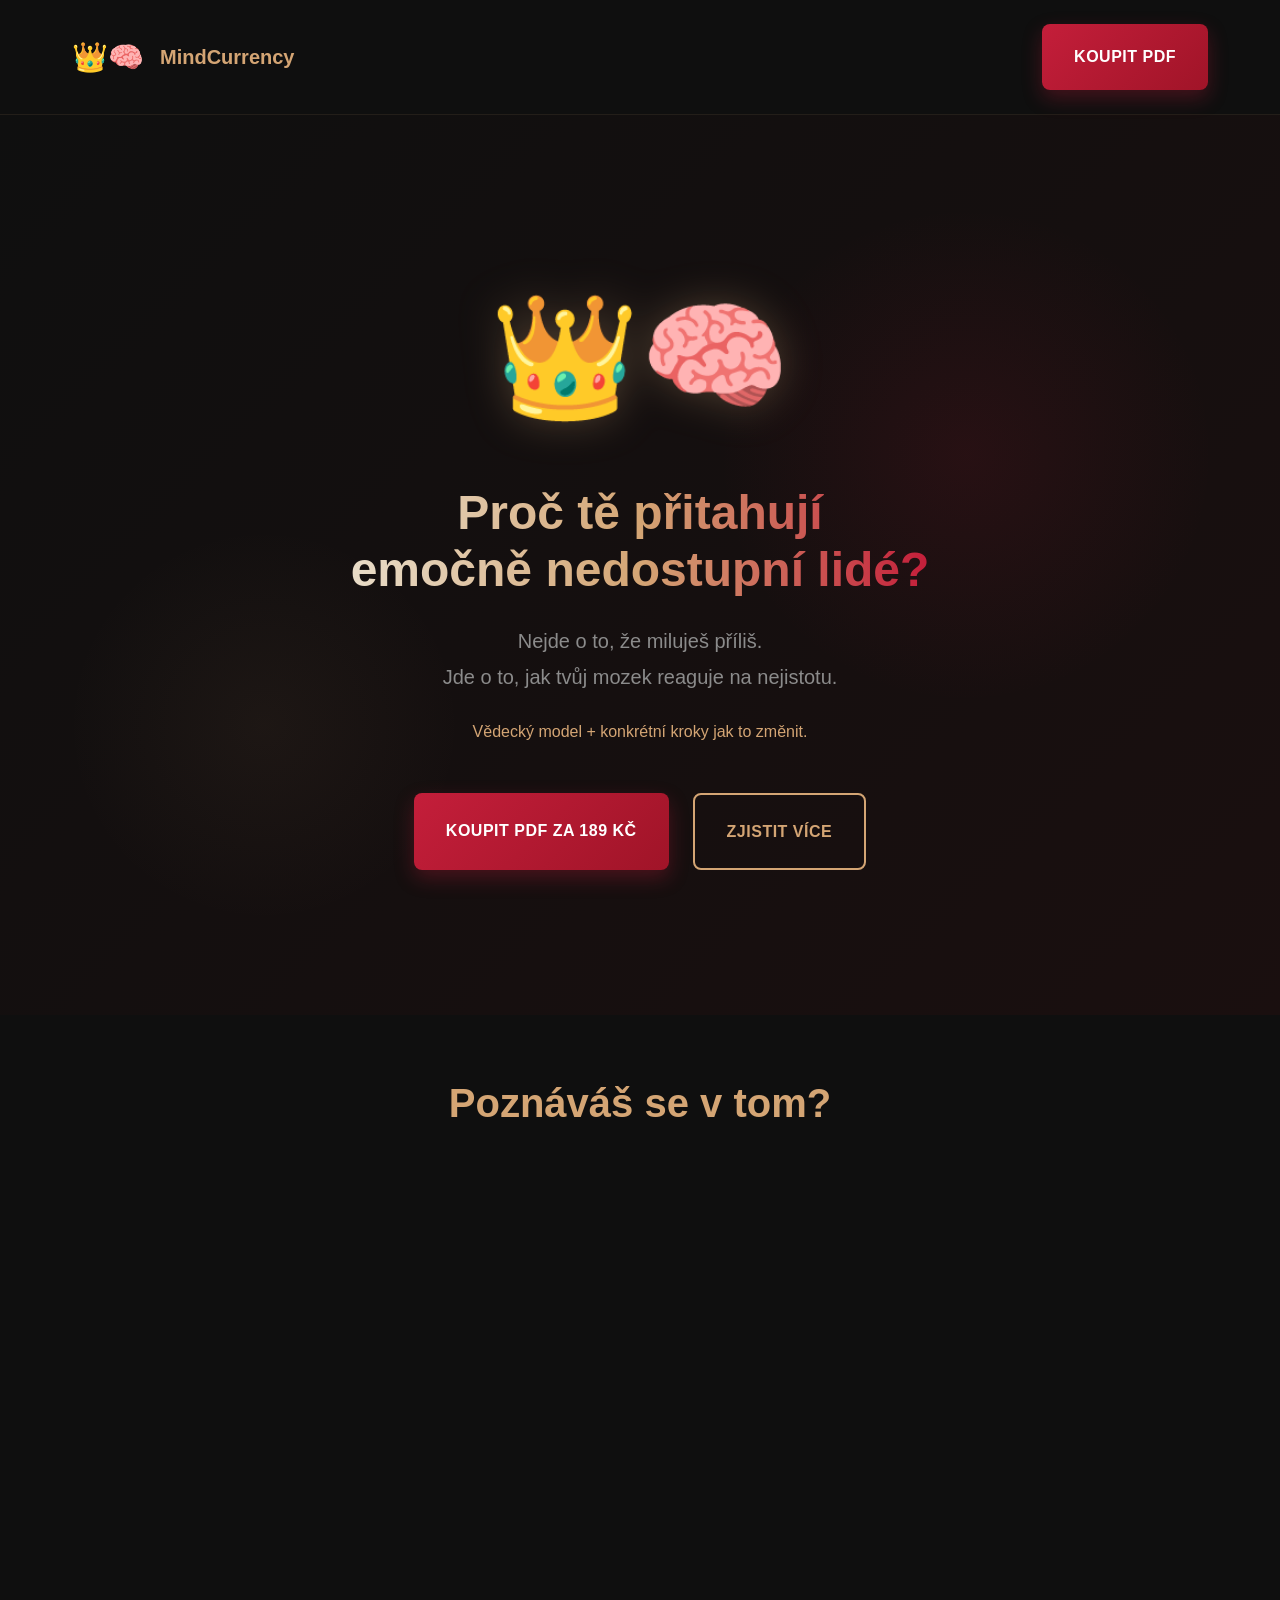
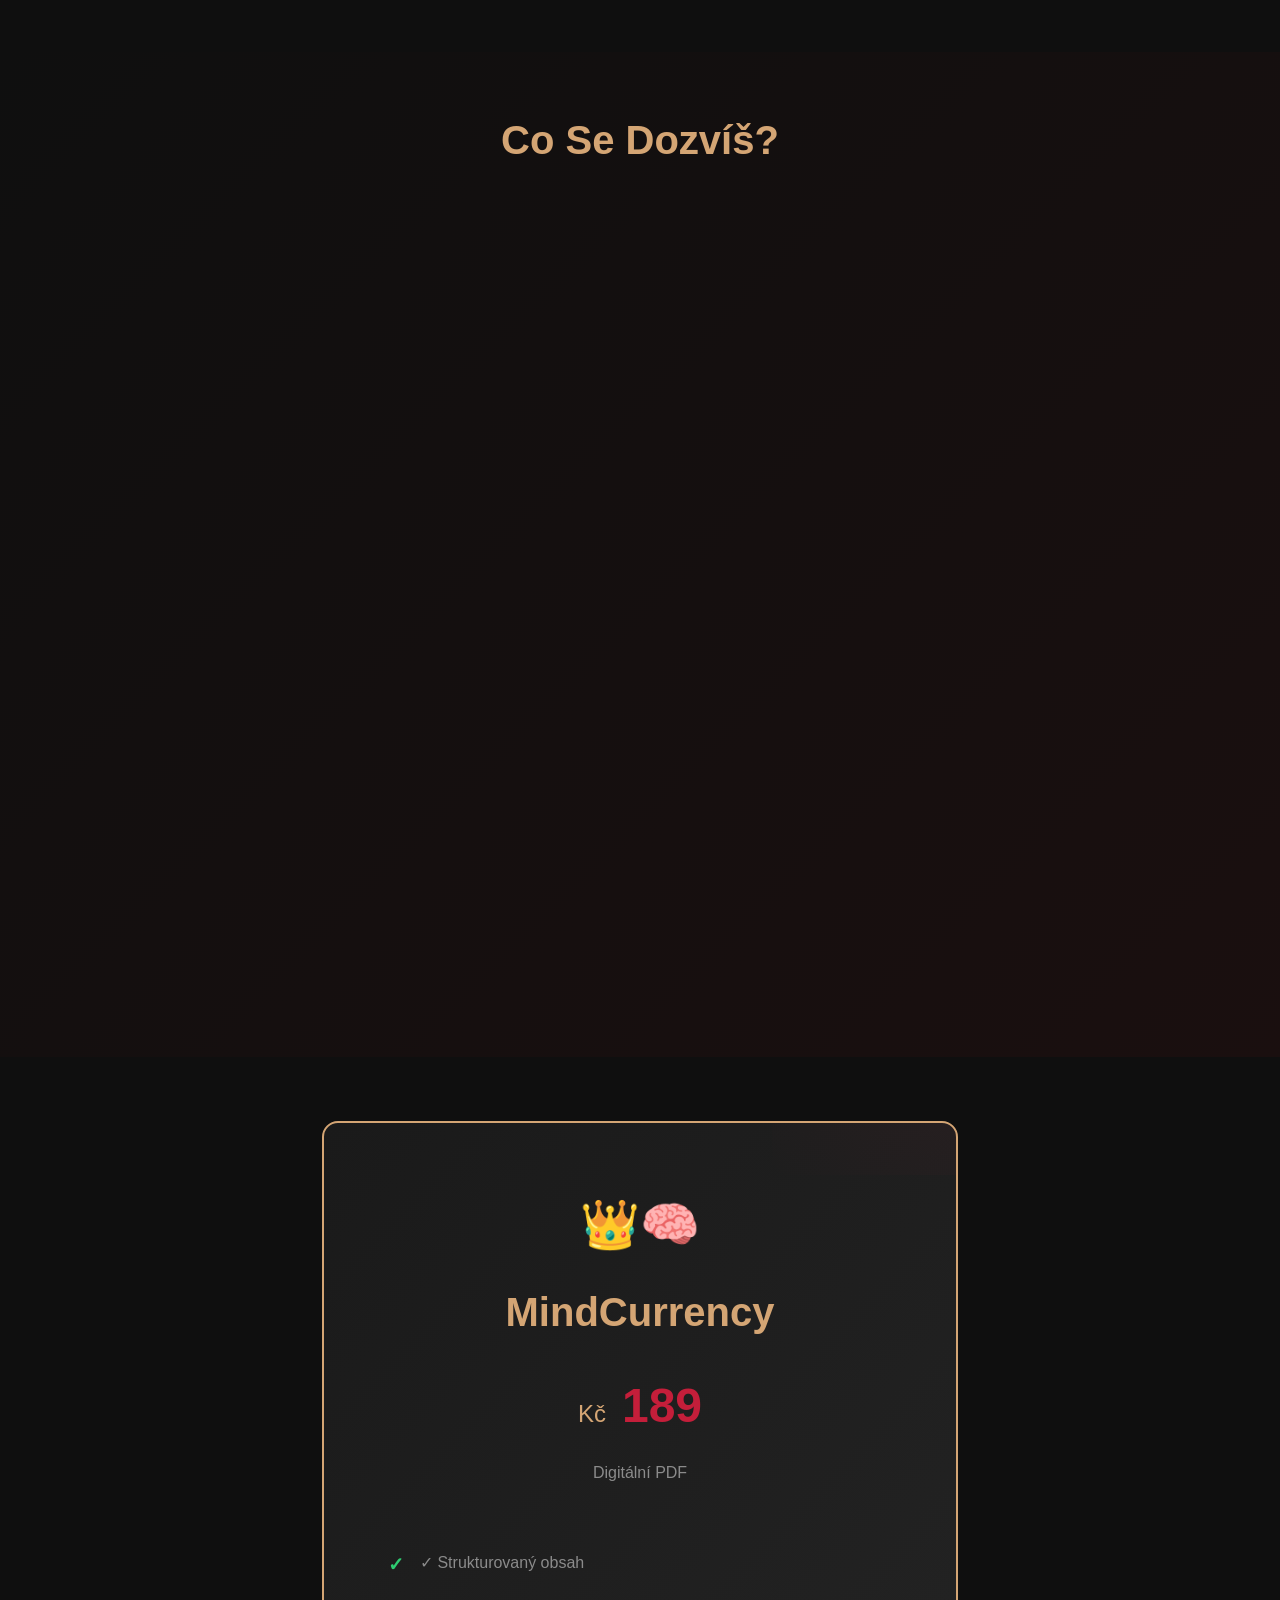
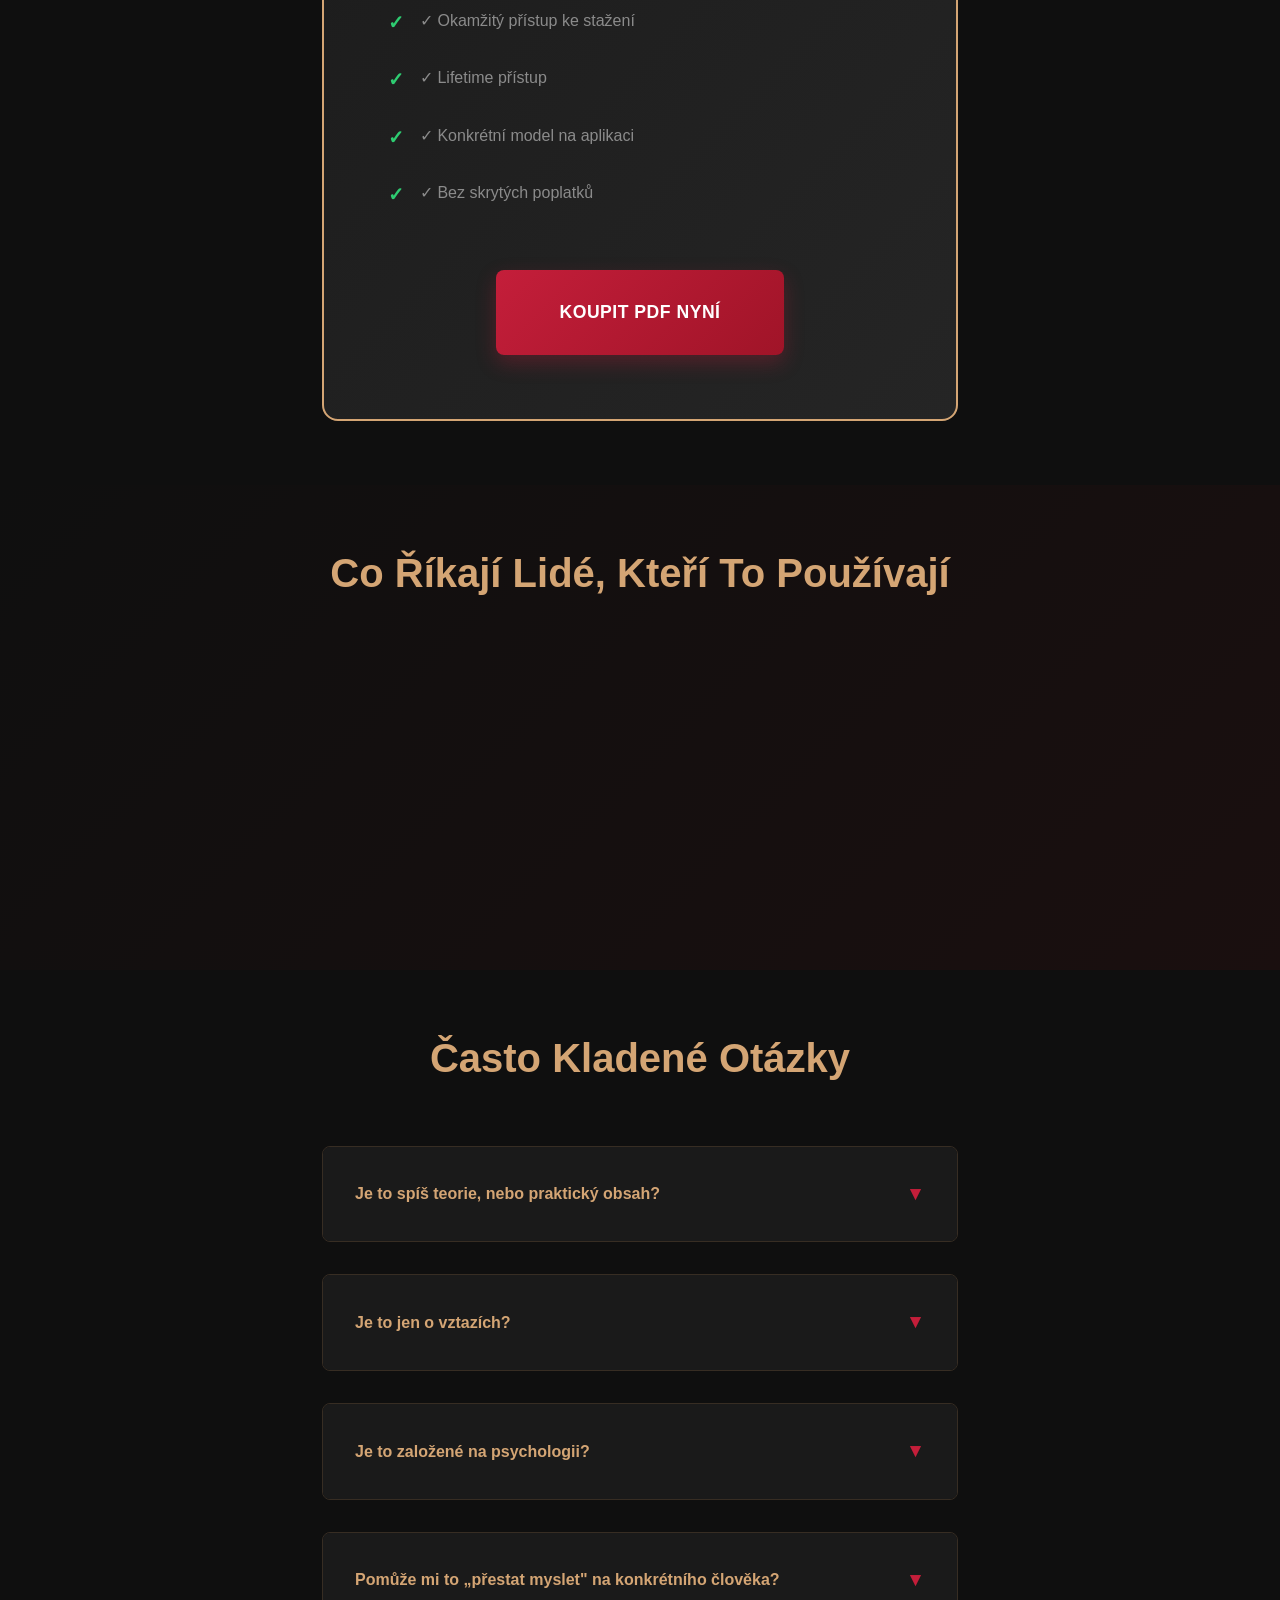
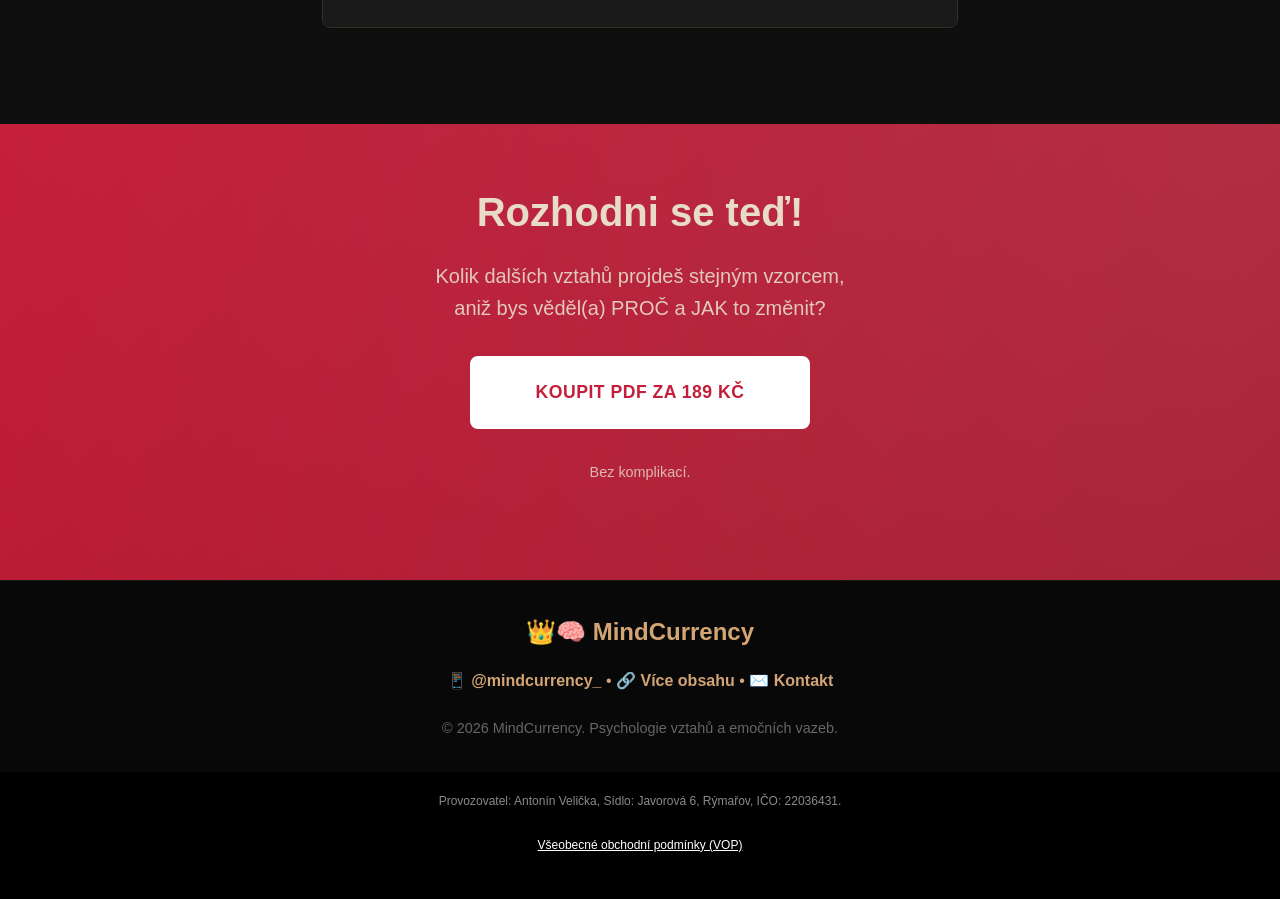
<file: index.html>
<!DOCTYPE html>
<html lang="cs">
<head>
    <meta charset="UTF-8">
    <meta name="viewport" content="width=device-width, initial-scale=1.0">
    <meta name="description" content="MindCurrency - Proč tě přitahují emočně nedostupní lidé. Vědecký model jak přerušit vztahový cyklus.">
    <meta name="keywords" content="psychologie, nejistota, vztahy, attachment, ebook">
    <meta name="author" content="MindCurrency">
    <meta property="og:title" content="MindCurrency - Proč tě přitahují emočně nedostupní lidé">
    <meta property="og:description" content="Vědecký model jak přerušit vztahový cyklus nejistoty.">
    <meta property="og:type" content="website">
    
    <title>MindCurrency - Proč tě přitahují emočně nedostupní lidé</title>
    
    <link rel="stylesheet" href="styles.css">
</head>
<body>

<!-- ========== HEADER ========== -->
<header class="header">
    <div class="header-content">
        <a href="#" class="logo">
            <div class="logo-icon">👑🧠</div>
            <span>MindCurrency</span>
        </a>
        <nav class="nav-cta">
            <button class="btn btn-primary" onclick="handlePurchase()">Koupit PDF</button>
        </nav>
    </div>
</header>

<!-- ========== HERO SECTION ========== -->
<section class="hero" id="home">
    <div class="hero-content">
        <div class="hero-logo">👑🧠</div>
        
        <h1>Proč tě přitahují<br>emočně nedostupní lidé?</h1>
        
        <p class="hero-subtitle">
            Nejde o to, že miluješ příliš.<br>
            Jde o to, jak tvůj mozek reaguje na nejistotu.
        </p>
        
        <p class="hero-subtext">
            Vědecký model + konkrétní kroky jak to změnit.
        </p>
        
        <div class="hero-cta">
            <button class="btn btn-primary" onclick="handlePurchase()">Koupit PDF za 189 Kč</button>
            <a href="#problema" class="btn btn-secondary">Zjistit Více</a>
        </div>
    </div>
</section>

<!-- ========== PROBLEM SECTION ========== -->
<section class="problem-section" id="problema">
    <div class="container-narrow">
        <h2>Poznáváš se v tom?</h2>
        
        <div class="problem-list">
            <div class="problem-item">
                <div class="problem-number">1</div>
                <p><strong>Nejistota je tvůj magnet</strong> – Čím méně pozornosti, tím víc tě zajímá. Stabilní lidi jsou nudní.</p>
            </div>
            
            <div class="problem-item">
                <div class="problem-number">2</div>
                <p><strong>Stejný cyklus pořád znova</strong> – Každý vztah skončí stejně: ty se snažíš víc, druhý se vzdaluje.</p>
            </div>
            
            <div class="problem-item">
                <div class="problem-number">3</div>
                <p><strong>Kontroluješ telefon</strong> – Čekáš na zprávy, analyzuješ každé slovo, máš strach. Je to vyčerpávající.</p>
            </div>
            
            <div class="problem-item">
                <div class="problem-number">4</div>
                <p><strong>Myslíš, že jde o tebe</strong> – Když se druhý vzdálí, cítíš selhání. Ale realita je jiná.</p>
            </div>
            
            <div class="problem-item">
                <div class="problem-number">5</div>
                <p><strong>Potřebuješ řešení, ne motivaci</strong> – Už víš co je špatně. Potřebuješ konkrétní model jak to změnit.</p>
            </div>
        </div>
    </div>
</section>

<!-- ========== WHAT'S INSIDE SECTION ========== -->
<section class="whats-inside" id="obsah">
    <div class="container-narrow">
        <h2>Co Se Dozvíš?</h2>
        
        <div class="inside-list">
            <div class="inside-item">
                <div class="inside-icon">📌</div>
                <p><strong>Proč pochopení nestačí</strong> – Vědomé chápání není stejné jako změna mozku.</p>
            </div>
            
            <div class="inside-item">
                <div class="inside-icon">🔬</div>
                <p><strong>Nejistota jako droga</strong> – Vědecký model. Proč je nejistota návyková.</p>
            </div>
            
            <div class="inside-item">
                <div class="inside-icon">🧭</div>
                <p><strong>Styly citové vazby</strong> – Bezpečná, úzkostná a vyhýbavá. Proč se spojují nejisté páry.</p>
            </div>
            
            <div class="inside-item">
                <div class="inside-icon">🎯</div>
                <p><strong>Konkrétní Kroky</strong> – Od rozpoznání impulzu až po změnu vnitřního nastavení.</p>
            </div>
            
            <div class="inside-item">
                <div class="inside-icon">✅</div>
                <p><strong>Signály Změny</strong> – Jak poznáš, že se vztahový vzorec opravdu mění.</p>
            </div>
            
            <div class="inside-item">
                <div class="inside-icon">⚠️</div>
                <p><strong>Nejčastější Chyby</strong> – Pasti, do kterých padají lidi. Jak se jim vyhnout.</p>
            </div>
        </div>
    </div>
</section>

<!-- ========== PRICING SECTION ========== -->
<section class="pricing" id="pricing">
    <div class="container-narrow">
        <div class="price-box">
            <div class="price-header">
                <div class="price-icon">👑🧠</div>
                <h2>MindCurrency</h2>
            </div>
            
            <div class="price">
                <span class="price-currency">Kč</span>
                <span class="price-amount">189</span>
            </div>
            <span class="price-period">Digitální PDF</span>
            
            <ul class="pricing-features">
                <li>✓ Strukturovaný obsah</li>
                <li>✓ Okamžitý přístup ke stažení</li>
                <li>✓ Lifetime přístup</li>
                <li>✓ Konkrétní model na aplikaci</li>
                <li>✓ Bez skrytých poplatků</li>
            </ul>
            
            <button class="btn btn-primary btn-large" onclick="handlePurchase()">
                Koupit PDF Nyní
            </button>
        </div>
    </div>
</section>

<!-- ========== TESTIMONIALS ========== -->
<section class="testimonials" id="testimonials">
    <div class="container">
        <h2>Co Říkají Lidé, Kteří To Používají</h2>
        
        <div class="testimonials-grid">
            <div class="testimonial">
                <div class="stars">⭐⭐⭐⭐⭐</div>
                <p>„Poznala jsem se v tom. Věděla jsem, že se to opakuje, ale nevěděla jsem proč. Tohle PDF změnilo vše."</p>
                <div class="testimonial-author">– Aneta M.</div>
            </div>
            
            <div class="testimonial">
                <div class="stars">⭐⭐⭐⭐⭐</div>
                <p>„Není to jen teorie. Konkrétní kroky můžu začít používat hned. Už vím, jak reagovat jinak."</p>
                <div class="testimonial-author">– Pavel K.</div>
            </div>
            
            <div class="testimonial">
                <div class="stars">⭐⭐⭐⭐⭐</div>
                <p>„Konečně rozumím svým vlastním vzorcům. Je to jednoduché, ale účinné."</p>
                <div class="testimonial-author">– Barbora S.</div>
            </div>
        </div>
    </div>
</section>

<!-- ========== FAQ SECTION ========== -->
<section class="faq" id="faq">
    <div class="container-narrow">
        <h2>Často Kladené Otázky</h2>
        
        <div class="faq-container">
            <div class="faq-item">
                <div class="faq-question" onclick="toggleFAQ(this)">
                    <h3>Je to spíš teorie, nebo praktický obsah?</h3>
                    <span class="faq-toggle">▼</span>
                </div>
                <div class="faq-answer">
                    <p>Obojí.<br>Nejprve pochopíš mechanismus, který tenhle vzorec vytváří.<br>Potom konkrétní principy, jak změnit reakci a dynamiku.</p>
                </div>
            </div>
            
            <div class="faq-item">
                <div class="faq-question" onclick="toggleFAQ(this)">
                    <h3>Je to jen o vztazích?</h3>
                    <span class="faq-toggle">▼</span>
                </div>
                <div class="faq-answer">
                    <p>Ne úplně.<br>Vztahy jsou jen místo, kde se tenhle vzorec nejvíc projeví.<br>Ve skutečnosti jde o způsob, jak reaguješ na nejistotu, validaci a emoční investici.</p>
                </div>
            </div>
            
            <div class="faq-item">
                <div class="faq-question" onclick="toggleFAQ(this)">
                    <h3>Je to založené na psychologii?</h3>
                    <span class="faq-toggle">▼</span>
                </div>
                <div class="faq-answer">
                    <p>Ano.<br>PDF vychází z konceptů jako attachment theory, dopaminový reward systém a behaviorální psychologie.</p>
                </div>
            </div>
            
            <div class="faq-item">
                <div class="faq-question" onclick="toggleFAQ(this)">
                    <h3>Pomůže mi to „přestat myslet" na konkrétního člověka?</h3>
                    <span class="faq-toggle">▼</span>
                </div>
                <div class="faq-answer">
                    <p>Cílem není potlačit emoce.<br>Cílem je pochopit, proč tvůj systém reaguje určitým způsobem a přestat být řízený impulsem.</p>
                </div>
            </div>
        </div>
    </div>
</section>

<!-- ========== FINAL CTA ========== -->
<section class="cta-final">
    <div class="container">
        <h2>Rozhodni se teď!</h2>
        <p>
            Kolik dalších vztahů projdeš stejným vzorcem,<br>
            aniž bys věděl(a) PROČ a JAK to změnit?
        </p>
        <button class="btn btn-secondary" onclick="handlePurchase()" style="font-size: 1.1rem; padding: var(--spacing-md) var(--spacing-xxl);">
            Koupit PDF za 189 Kč
        </button>
        <p style="margin-top: var(--spacing-lg); font-size: 0.9rem; opacity: 0.9;">
            Bez komplikací.
        </p>
    </div>
</section>

<!-- ========== FOOTER ========== -->
<footer class="footer">
    <div class="footer-logo">👑🧠 MindCurrency</div>
    <div class="footer-content">
        <a href="https://instagram.com/mindcurrency_" class="footer-link" target="_blank">📱 @mindcurrency_</a>
        <span style="color: var(--primary-gold);">•</span>
        <a href="https://linktr.ee/MindCurrency" class="footer-link" target="_blank">🔗 Více obsahu</a>
        <span style="color: var(--primary-gold);">•</span>
        <a href="mailto:muj.byznys@email.cz" class="footer-link">✉️ Kontakt</a>
    </div>
    <p class="footer-text">
        © 2026 MindCurrency. Psychologie vztahů a emočních vazeb.
    </p>
</footer>

<script src="script.js"></script>

<footer style="text-align: center; padding: 20px; font-size: 12px; color: #666666; background-color: #000000;">
    <p>Provozovatel: Antonín Velička, Sídlo: Javorová 6, Rýmařov, IČO: 22036431.</p>
    <p><a href="vop.html" style="color: #ffffff; text-decoration: underline;">Všeobecné obchodní podmínky (VOP)</a></p>
</footer>
    
</body>
</html>
</file>
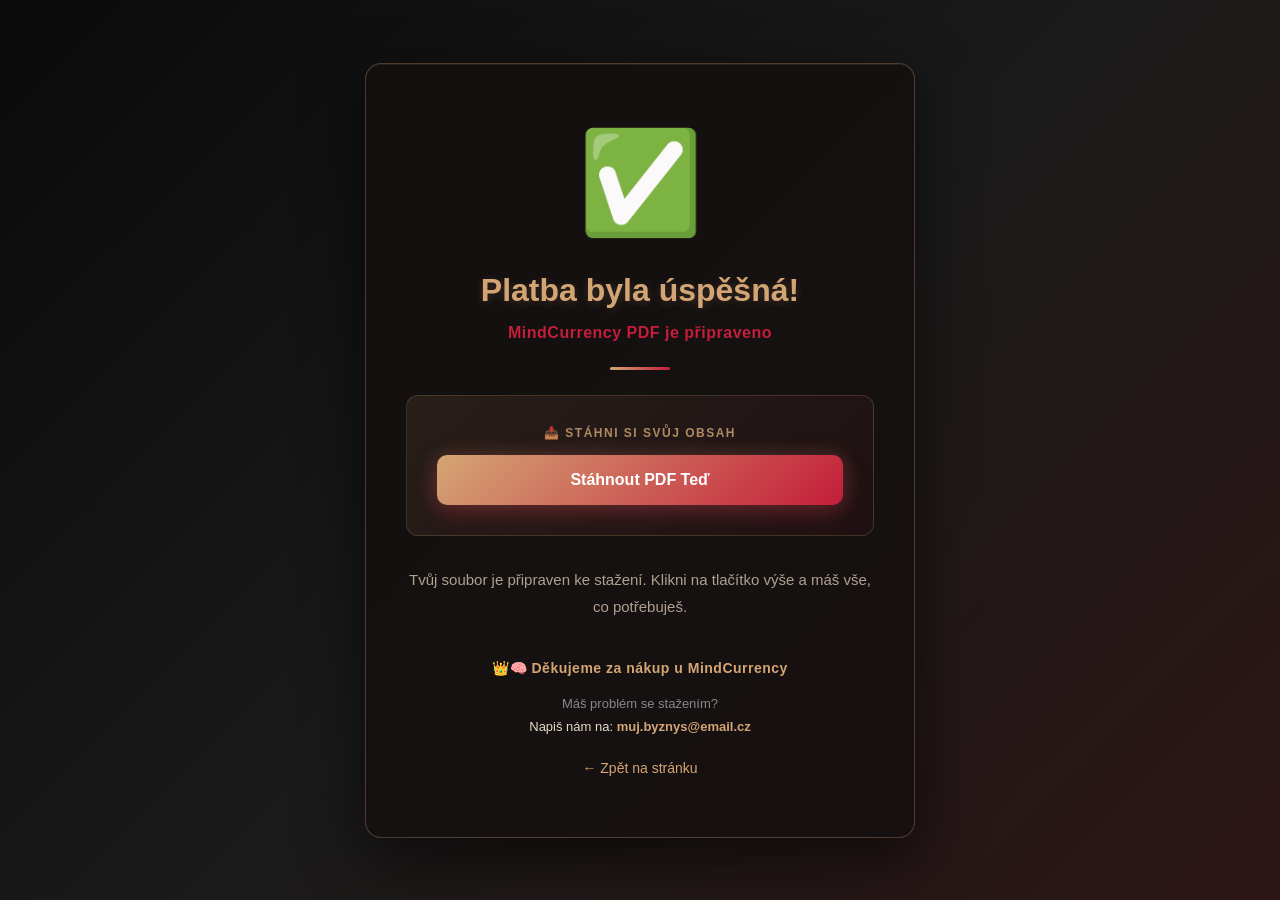
<file: download.html>
<!DOCTYPE html>
<html lang="cs">
<head>
    <meta charset="UTF-8">
    <meta name="viewport" content="width=device-width, initial-scale=1.0">
    <title>Tvůj MindCurrency PDF je připraven</title>
    <style>
        * {
            margin: 0;
            padding: 0;
            box-sizing: border-box;
        }

        body {
            font-family: 'Poppins', 'Open Sans', sans-serif;
            background: linear-gradient(135deg, #0a0a0a 0%, #1a1a1a 50%, #2d1515 100%);
            color: #e8dcc8;
            min-height: 100vh;
            display: flex;
            align-items: center;
            justify-content: center;
            padding: 20px;
        }

        .success-wrapper {
            background: rgba(20, 15, 15, 0.8);
            backdrop-filter: blur(10px);
            border: 1.5px solid rgba(212, 165, 116, 0.3);
            border-radius: 16px;
            padding: 60px 40px;
            max-width: 550px;
            text-align: center;
            box-shadow: 0 20px 60px rgba(0, 0, 0, 0.6),
                        inset 0 1px 0 rgba(212, 165, 116, 0.1);
            animation: slideUp 0.6s ease-out;
        }

        @keyframes slideUp {
            from {
                opacity: 0;
                transform: translateY(30px);
            }
            to {
                opacity: 1;
                transform: translateY(0);
            }
        }

        .success-icon {
            font-size: 100px;
            margin-bottom: 30px;
            animation: popIn 0.5s cubic-bezier(0.34, 1.56, 0.64, 1) 0.2s both;
        }

        @keyframes popIn {
            0% {
                transform: scale(0) rotate(-20deg);
                opacity: 0;
            }
            100% {
                transform: scale(1) rotate(0);
                opacity: 1;
            }
        }

        h1 {
            font-size: 32px;
            font-weight: 700;
            color: #d4a574;
            margin-bottom: 15px;
            text-shadow: 0 2px 10px rgba(212, 165, 116, 0.2);
            animation: fadeIn 0.6s ease-out 0.3s both;
        }

        .subtitle {
            font-size: 16px;
            color: #c41e3a;
            font-weight: 600;
            margin-bottom: 25px;
            animation: fadeIn 0.6s ease-out 0.4s both;
            letter-spacing: 0.5px;
        }

        .message {
            font-size: 15px;
            line-height: 1.8;
            color: #b0a090;
            margin-bottom: 40px;
            animation: fadeIn 0.6s ease-out 0.5s both;
        }

        .download-section {
            background: linear-gradient(135deg, rgba(212, 165, 116, 0.1) 0%, rgba(196, 30, 58, 0.05) 100%);
            border: 1.5px solid rgba(212, 165, 116, 0.2);
            border-radius: 12px;
            padding: 30px;
            margin-bottom: 30px;
            animation: fadeIn 0.6s ease-out 0.6s both;
        }

        .download-label {
            font-size: 12px;
            text-transform: uppercase;
            letter-spacing: 1.5px;
            color: #d4a574;
            margin-bottom: 15px;
            font-weight: 700;
            opacity: 0.8;
        }

        .download-btn {
            display: inline-block;
            background: linear-gradient(135deg, #d4a574 0%, #c41e3a 100%);
            color: white;
            padding: 16px 50px;
            border-radius: 10px;
            text-decoration: none;
            font-weight: 700;
            font-size: 16px;
            border: none;
            cursor: pointer;
            transition: all 0.3s cubic-bezier(0.34, 1.56, 0.64, 1);
            box-shadow: 0 8px 25px rgba(196, 30, 58, 0.3),
                        0 0 20px rgba(212, 165, 116, 0.2);
            width: 100%;
        }

        .download-btn:hover {
            transform: translateY(-3px);
            box-shadow: 0 12px 35px rgba(196, 30, 58, 0.4),
                        0 0 30px rgba(212, 165, 116, 0.3);
        }

        .download-btn:active {
            transform: translateY(-1px);
        }

        .checkmark-line {
            width: 60px;
            height: 3px;
            background: linear-gradient(90deg, #d4a574 0%, #c41e3a 100%);
            margin: 25px auto;
            border-radius: 2px;
            animation: slideIn 0.6s ease-out 0.7s both;
        }

        @keyframes slideIn {
            from {
                width: 0;
                opacity: 0;
            }
            to {
                width: 60px;
                opacity: 1;
            }
        }

        .thank-you {
            font-size: 14px;
            color: #d4a574;
            font-weight: 600;
            margin-top: 35px;
            margin-bottom: 20px;
            animation: fadeIn 0.6s ease-out 0.8s both;
            letter-spacing: 0.5px;
        }

        .support-text {
            font-size: 13px;
            color: #888;
            margin-bottom: 8px;
            animation: fadeIn 0.6s ease-out 0.85s both;
        }

        .support-email {
            font-size: 13px;
            animation: fadeIn 0.6s ease-out 0.9s both;
        }

        .support-email a {
            color: #d4a574;
            text-decoration: none;
            font-weight: 600;
            transition: all 0.3s;
        }

        .support-email a:hover {
            color: #c41e3a;
        }

        .back-link {
            margin-top: 25px;
            animation: fadeIn 0.6s ease-out 0.95s both;
        }

        .back-link a {
            color: #d4a574;
            text-decoration: none;
            font-size: 14px;
            transition: all 0.3s;
            display: inline-block;
        }

        .back-link a:hover {
            color: #c41e3a;
            transform: translateX(-3px);
        }

        @keyframes fadeIn {
            from {
                opacity: 0;
            }
            to {
                opacity: 1;
            }
        }

        /* Responsivní design */
        @media (max-width: 600px) {
            .success-wrapper {
                padding: 40px 25px;
            }

            h1 {
                font-size: 26px;
            }

            .success-icon {
                font-size: 80px;
                margin-bottom: 20px;
            }

            .download-btn {
                padding: 14px 40px;
                font-size: 15px;
            }
        }
    </style>
</head>
<body>

    <div class="success-wrapper">
        
        <div class="success-icon">✅</div>
        
        <h1>Platba byla úspěšná!</h1>
        <p class="subtitle">MindCurrency PDF je připraveno</p>

        <div class="checkmark-line"></div>

        <div class="download-section">
            <div class="download-label">📥 Stáhni si svůj obsah</div>
            <a href="files/mindcurrency.pdf" download="MindCurrency.pdf" class="download-btn">
                Stáhnout PDF Teď
            </a>
        </div>

        <p class="message">
            Tvůj soubor je připraven ke stažení. Klikni na tlačítko výše a máš vše, co potřebuješ.
        </p>

        <p class="thank-you">👑🧠 Děkujeme za nákup u MindCurrency</p>

        <p class="support-text">Máš problém se stažením?</p>
        <p class="support-email">
            Napiš nám na: <a href="mailto:muj.byznys@email.cz">muj.byznys@email.cz</a>
        </p>

        <div class="back-link">
            <a href="https://mc-site.github.io/mindcurrency-ebook/">← Zpět na stránku</a>
        </div>

    </div>

</body>
</html>
</file>
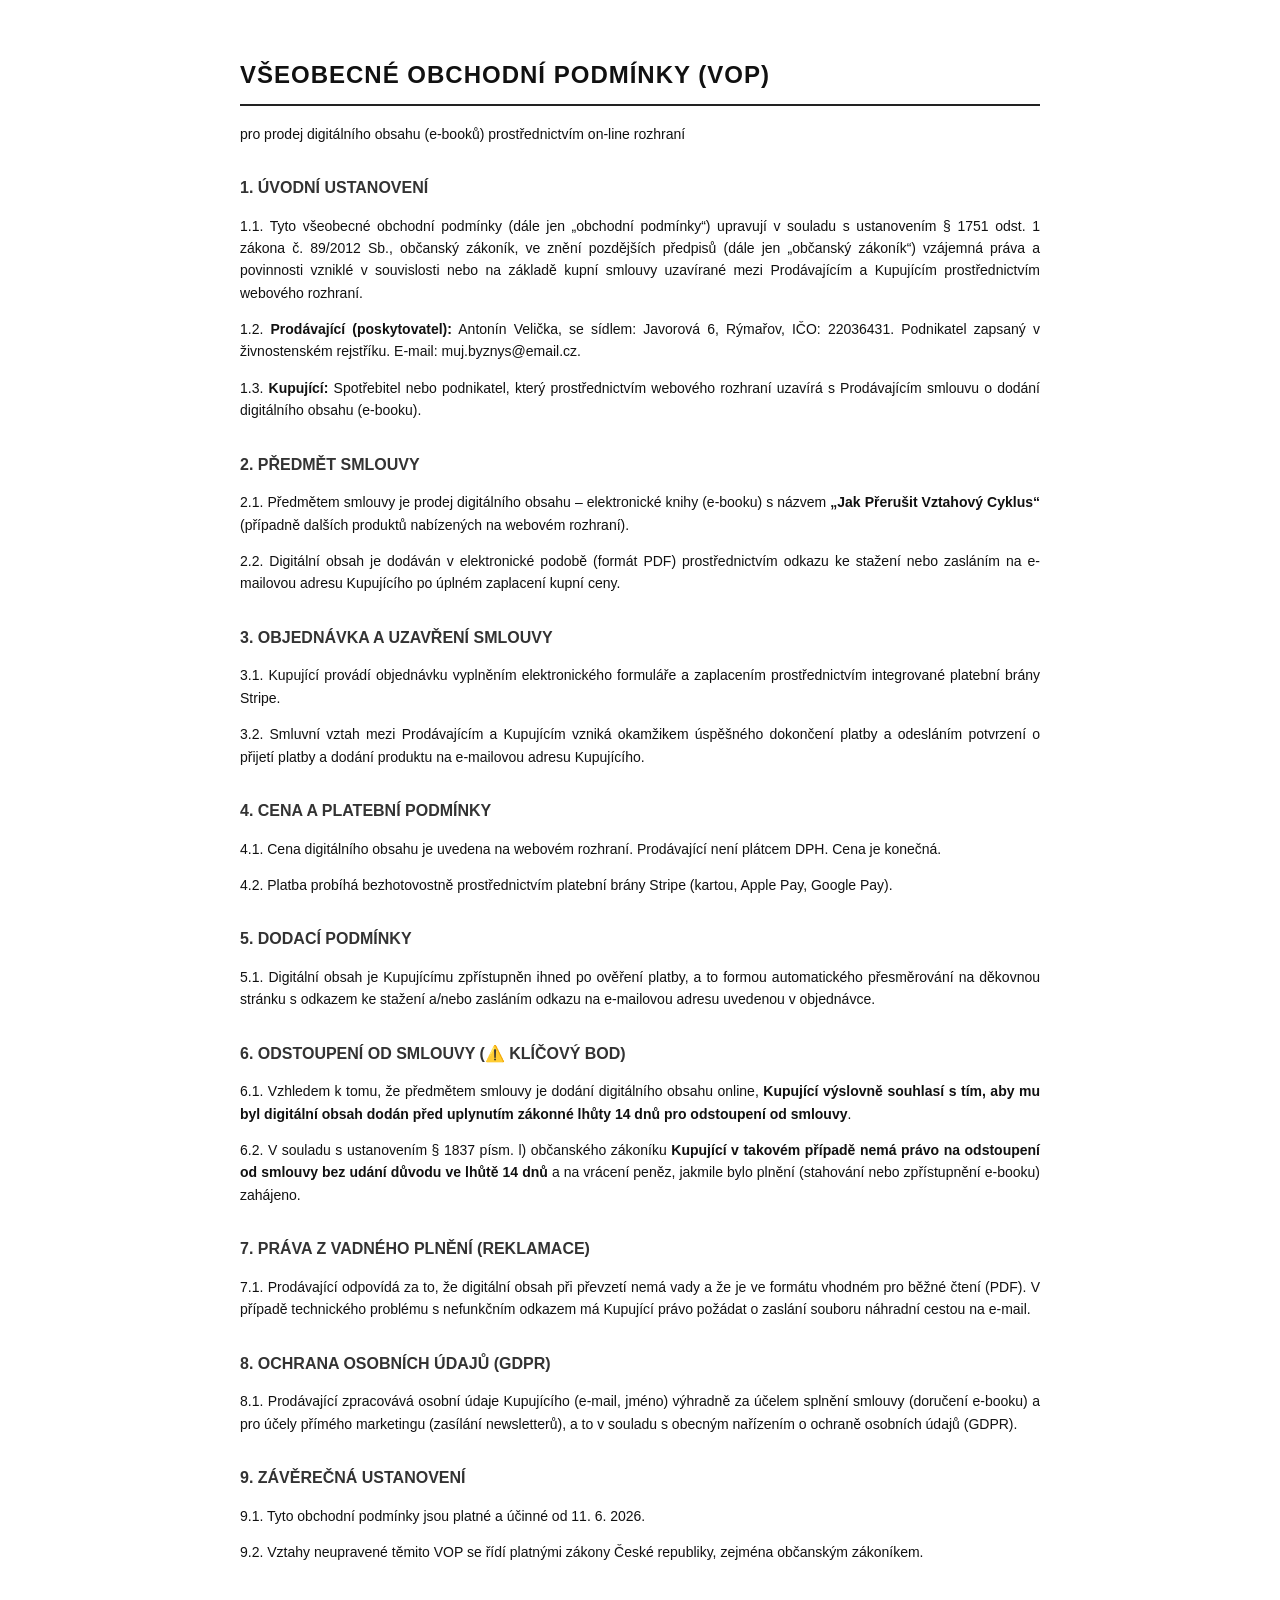
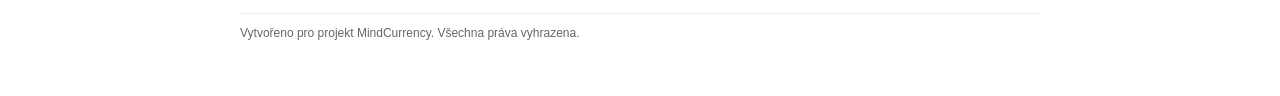
<file: vop.html>
<!DOCTYPE html>
<html lang="cs">
<head>
    <meta charset="UTF-8">
    <title>Všeobecné obchodní podmínky - MindCurrency</title>
    <style>
        body {
            font-family: 'Arial', sans-serif;
            line-height: 1.6;
            color: #111111;
            background-color: #ffffff;
            margin: 0;
            padding: 40px;
        }
        .container {
            max-width: 800px;
            margin: 0 auto;
        }
        h1 {
            font-size: 24px;
            border-bottom: 2px solid #222;
            padding-bottom: 10px;
            text-transform: uppercase;
            letter-spacing: 1px;
        }
        h2 {
            font-size: 16px;
            margin-top: 30px;
            text-transform: uppercase;
            color: #333;
        }
        p, li {
            font-size: 14px;
            text-align: justify;
        }
        ul {
            padding-left: 20px;
        }
        .footer-note {
            margin-top: 50px;
            font-size: 12px;
            color: #666;
            border-top: 1px solid #eee;
            padding-top: 10px;
        }
    </style>
</head>
<body>
    <div class="container">
        <h1>Všeobecné obchodní podmínky (VOP)</h1>
        <p>pro prodej digitálního obsahu (e-booků) prostřednictvím on-line rozhraní</p>

        <h2>1. Úvodní ustanovení</h2>
        <p>1.1. Tyto všeobecné obchodní podmínky (dále jen „obchodní podmínky“) upravují v souladu s ustanovením § 1751 odst. 1 zákona č. 89/2012 Sb., občanský zákoník, ve znění pozdějších předpisů (dále jen „občanský zákoník“) vzájemná práva a povinnosti vzniklé v souvislosti nebo na základě kupní smlouvy uzavírané mezi Prodávajícím a Kupujícím prostřednictvím webového rozhraní.</p>
        <p>1.2. <strong>Prodávající (poskytovatel):</strong> Antonín Velička, se sídlem: Javorová 6, Rýmařov, IČO: 22036431. Podnikatel zapsaný v živnostenském rejstříku. E-mail: muj.byznys@email.cz.</p>
        <p>1.3. <strong>Kupující:</strong> Spotřebitel nebo podnikatel, který prostřednictvím webového rozhraní uzavírá s Prodávajícím smlouvu o dodání digitálního obsahu (e-booku).</p>

        <h2>2. Předmět smlouvy</h2>
        <p>2.1. Předmětem smlouvy je prodej digitálního obsahu – elektronické knihy (e-booku) s názvem <strong>„Jak Přerušit Vztahový Cyklus“</strong> (případně dalších produktů nabízených na webovém rozhraní).</p>
        <p>2.2. Digitální obsah je dodáván v elektronické podobě (formát PDF) prostřednictvím odkazu ke stažení nebo zasláním na e-mailovou adresu Kupujícího po úplném zaplacení kupní ceny.</p>

        <h2>3. Objednávka a uzavření smlouvy</h2>
        <p>3.1. Kupující provádí objednávku vyplněním elektronického formuláře a zaplacením prostřednictvím integrované platební brány Stripe.</p>
        <p>3.2. Smluvní vztah mezi Prodávajícím a Kupujícím vzniká okamžikem úspěšného dokončení platby a odesláním potvrzení o přijetí platby a dodání produktu na e-mailovou adresu Kupujícího.</p>

        <h2>4. Cena a platební podmínky</h2>
        <p>4.1. Cena digitálního obsahu je uvedena na webovém rozhraní. Prodávající není plátcem DPH. Cena je konečná.</p>
        <p>4.2. Platba probíhá bezhotovostně prostřednictvím platební brány Stripe (kartou, Apple Pay, Google Pay).</p>

        <h2>5. Dodací podmínky</h2>
        <p>5.1. Digitální obsah je Kupujícímu zpřístupněn ihned po ověření platby, a to formou automatického přesměrování na děkovnou stránku s odkazem ke stažení a/nebo zasláním odkazu na e-mailovou adresu uvedenou v objednávce.</p>

        <h2>6. Odstoupení od smlouvy (⚠️ KLÍČOVÝ BOD)</h2>
        <p>6.1. Vzhledem k tomu, že předmětem smlouvy je dodání digitálního obsahu online, <strong>Kupující výslovně souhlasí s tím, aby mu byl digitální obsah dodán před uplynutím zákonné lhůty 14 dnů pro odstoupení od smlouvy</strong>.</p>
        <p>6.2. V souladu s ustanovením § 1837 písm. l) občanského zákoníku <strong>Kupující v takovém případě nemá právo na odstoupení od smlouvy bez udání důvodu ve lhůtě 14 dnů</strong> a na vrácení peněz, jakmile bylo plnění (stahování nebo zpřístupnění e-booku) zahájeno.</p>

        <h2>7. Práva z vadného plnění (Reklamace)</h2>
        <p>7.1. Prodávající odpovídá za to, že digitální obsah při převzetí nemá vady a že je ve formátu vhodném pro běžné čtení (PDF). V případě technického problému s nefunkčním odkazem má Kupující právo požádat o zaslání souboru náhradní cestou na e-mail.</p>

        <h2>8. Ochrana osobních údajů (GDPR)</h2>
        <p>8.1. Prodávající zpracovává osobní údaje Kupujícího (e-mail, jméno) výhradně za účelem splnění smlouvy (doručení e-booku) a pro účely přímého marketingu (zasílání newsletterů), a to v souladu s obecným nařízením o ochraně osobních údajů (GDPR).</p>

        <h2>9. Závěrečná ustanovení</h2>
        <p>9.1. Tyto obchodní podmínky jsou platné a účinné od 11. 6. 2026.</p>
        <p>9.2. Vztahy neupravené těmito VOP se řídí platnými zákony České republiky, zejména občanským zákoníkem.</p>
        
        <p class="footer-note">Vytvořeno pro projekt MindCurrency. Všechna práva vyhrazena.</p>
    </div>
</body>
</html>
</file>
<file: styles.css>
/* ========== CSS VARIABLES ========== */

:root {
    /* Colors */
    --bg-dark: #0f0f0f;
    --bg-darker: #080808;
    --primary-red: #c41e3a;
    --primary-gold: #d4a574;
    --cream: #e8dcc8;
    --light-gray: #8b8b8b;
    --gray: #666666;
    --card-bg: #1a1a1a;
    
    /* Spacing */
    --spacing-xs: 0.5rem;
    --spacing-sm: 1rem;
    --spacing-md: 1.5rem;
    --spacing-lg: 2rem;
    --spacing-xl: 3rem;
    --spacing-xxl: 4rem;
    
    /* Typography */
    --font-sans: 'Segoe UI', Tahoma, Geneva, Verdana, sans-serif;
    --font-size-base: 1rem;
    --font-size-lg: 1.25rem;
    --font-size-xl: 1.5rem;
    --font-size-2xl: 2rem;
    --font-size-3xl: 2.5rem;
    --font-size-4xl: 3rem;
    
    /* Transitions */
    --transition: all 0.3s ease;
    --transition-slow: all 0.6s cubic-bezier(0.34, 1.56, 0.64, 1);
}

/* ========== RESET & BASE STYLES ========== */

* {
    margin: 0;
    padding: 0;
    box-sizing: border-box;
}

html {
    scroll-behavior: smooth;
}

body {
    font-family: var(--font-sans);
    background-color: var(--bg-dark);
    color: var(--cream);
    line-height: 1.6;
    overflow-x: hidden;
}

body.loaded {
    animation: fadeIn 0.6s ease;
}

@keyframes fadeIn {
    from { opacity: 0; }
    to { opacity: 1; }
}

/* ========== TYPOGRAPHY ========== */

h1, h2, h3, h4, h5, h6 {
    font-weight: 700;
    line-height: 1.2;
    margin-bottom: var(--spacing-md);
}

h1 {
    font-size: var(--font-size-4xl);
    color: var(--cream);
}

h2 {
    font-size: var(--font-size-3xl);
    color: var(--cream);
}

h3 {
    font-size: var(--font-size-xl);
    color: var(--cream);
}

p {
    margin-bottom: var(--spacing-md);
    color: var(--light-gray);
}

a {
    color: var(--primary-gold);
    text-decoration: none;
    transition: var(--transition);
}

a:hover {
    color: var(--primary-red);
}

/* ========== CONTAINER ========== */

.container {
    max-width: 1200px;
    margin: 0 auto;
    padding: 0 var(--spacing-lg);
}

.container-narrow {
    max-width: 700px;
    margin: 0 auto;
    padding: 0 var(--spacing-lg);
}

/* ========== BUTTONS ========== */

.btn {
    display: inline-block;
    padding: var(--spacing-md) var(--spacing-lg);
    border: none;
    border-radius: 8px;
    font-size: var(--font-size-base);
    font-weight: 600;
    cursor: pointer;
    transition: var(--transition);
    text-transform: uppercase;
    letter-spacing: 0.5px;
    position: relative;
    overflow: hidden;
    text-decoration: none;
    display: inline-flex;
    align-items: center;
    justify-content: center;
}

.btn-primary {
    background: linear-gradient(135deg, var(--primary-red), #a01428);
    color: white;
    box-shadow: 0 8px 20px rgba(196, 30, 58, 0.3);
}

.btn-primary:hover {
    transform: translateY(-2px);
    box-shadow: 0 12px 30px rgba(196, 30, 58, 0.5);
}

.btn-secondary {
    background: transparent;
    color: var(--primary-gold);
    border: 2px solid var(--primary-gold);
}

.btn-secondary:hover {
    background: var(--primary-gold);
    color: var(--bg-dark);
    transform: translateY(-2px);
}

.btn-large {
    padding: var(--spacing-lg) var(--spacing-xxl);
    font-size: 1.1rem;
}

.btn:active {
    transform: translateY(0);
}

/* ========== HEADER ========== */

.header {
    position: sticky;
    top: 0;
    z-index: 1000;
    background: var(--bg-dark);
    backdrop-filter: blur(10px);
    border-bottom: 1px solid rgba(212, 165, 116, 0.1);
    transition: var(--transition);
}

.header-content {
    max-width: 1200px;
    margin: 0 auto;
    padding: var(--spacing-md) var(--spacing-lg);
    display: flex;
    justify-content: space-between;
    align-items: center;
}

.logo {
    display: flex;
    align-items: center;
    gap: var(--spacing-sm);
    color: var(--primary-gold);
    font-size: var(--font-size-lg);
    font-weight: 700;
    transition: var(--transition);
}

.logo:hover {
    color: var(--primary-red);
}

.logo-icon {
    font-size: 1.8rem;
    animation: float 3s ease-in-out infinite;
}

@keyframes float {
    0%, 100% { transform: translateY(0px); }
    50% { transform: translateY(-10px); }
}

.nav-cta {
    display: flex;
    gap: var(--spacing-md);
    align-items: center;
}

@media (max-width: 768px) {
    .header-content {
        flex-direction: column;
        gap: var(--spacing-md);
    }
    
    .nav-cta {
        width: 100%;
        flex-direction: column;
    }
    
    .nav-cta .btn {
        width: 100%;
    }
}

/* ========== HERO SECTION ========== */

.hero {
    min-height: 100vh;
    display: flex;
    align-items: center;
    justify-content: center;
    background: linear-gradient(135deg, var(--bg-dark) 0%, #1a0f0f 100%);
    position: relative;
    overflow: hidden;
    padding: var(--spacing-xxl) var(--spacing-lg);
}

.hero::before {
    content: '';
    position: absolute;
    width: 500px;
    height: 500px;
    background: radial-gradient(circle, rgba(196, 30, 58, 0.1) 0%, transparent 70%);
    top: 10%;
    right: 5%;
    animation: pulse 4s ease-in-out infinite;
}

@keyframes pulse {
    0%, 100% { transform: scale(1); }
    50% { transform: scale(1.1); }
}

.hero::after {
    content: '';
    position: absolute;
    width: 400px;
    height: 400px;
    background: radial-gradient(circle, rgba(212, 165, 116, 0.05) 0%, transparent 70%);
    bottom: 10%;
    left: 5%;
    animation: pulse 5s ease-in-out infinite;
}

.hero-content {
    position: relative;
    z-index: 2;
    text-align: center;
    max-width: 900px;
    animation: slideUp 0.8s ease;
}

@keyframes slideUp {
    from {
        opacity: 0;
        transform: translateY(30px);
    }
    to {
        opacity: 1;
        transform: translateY(0);
    }
}

.hero-logo {
    font-size: 120px;
    margin-bottom: var(--spacing-lg);
    animation: float 4s ease-in-out infinite;
    filter: drop-shadow(0 0 20px rgba(212, 165, 116, 0.3));
}

.hero h1 {
    font-size: var(--font-size-4xl);
    margin-bottom: var(--spacing-md);
    background: linear-gradient(to right, var(--cream), var(--primary-gold), var(--primary-red));
    -webkit-background-clip: text;
    -webkit-text-fill-color: transparent;
    background-clip: text;
}

.hero-subtitle {
    font-size: var(--font-size-lg);
    color: var(--light-gray);
    margin-bottom: var(--spacing-md);
    line-height: 1.8;
}

.hero-subtext {
    font-size: var(--font-size-base);
    color: var(--primary-gold);
    margin-bottom: var(--spacing-xl);
}

.hero-cta {
    display: flex;
    gap: var(--spacing-md);
    justify-content: center;
    flex-wrap: wrap;
}

@media (max-width: 768px) {
    .hero {
        min-height: auto;
        padding: var(--spacing-xl) var(--spacing-md);
    }
    
    .hero h1 {
        font-size: 2.5rem;
    }
    
    .hero-logo {
        font-size: 80px;
    }
    
    .hero-cta {
        flex-direction: column;
    }
    
    .hero-cta .btn {
        width: 100%;
    }
}

/* ========== SOLUTION BADGE ========== */

.solution-badge {
    display: inline-block;
    background: rgba(196, 30, 58, 0.2);
    color: var(--primary-gold);
    padding: var(--spacing-sm) var(--spacing-md);
    border-radius: 50px;
    font-size: 0.85rem;
    font-weight: 700;
    text-transform: uppercase;
    letter-spacing: 1px;
    margin-bottom: var(--spacing-lg);
    text-align: center;
}

/* ========== PROBLEM SECTION ========== */

.problem-section {
    padding: var(--spacing-xxl) var(--spacing-lg);
    background: var(--bg-dark);
}

.problem-section h2 {
    text-align: center;
    margin-bottom: var(--spacing-xxl);
    color: var(--primary-gold);
}

.problem-list {
    display: grid;
    gap: var(--spacing-lg);
}

.problem-item {
    display: flex;
    gap: var(--spacing-lg);
    align-items: flex-start;
}

.problem-number {
    display: flex;
    align-items: center;
    justify-content: center;
    width: 50px;
    height: 50px;
    background: linear-gradient(135deg, var(--primary-red), #a01428);
    color: white;
    font-weight: 700;
    font-size: 1.5rem;
    border-radius: 50%;
    flex-shrink: 0;
}

.problem-item p {
    flex: 1;
    margin: 0;
    font-size: 1.05rem;
}

/* ========== SOLUTION SECTION ========== */

.solution-section {
    padding: var(--spacing-xxl) var(--spacing-lg);
    background: linear-gradient(135deg, var(--bg-dark) 0%, #1a0f0f 100%);
}

.solution-section h2 {
    text-align: center;
    color: var(--primary-gold);
    margin-bottom: var(--spacing-xl);
}

.solution-section p {
    font-size: 1.05rem;
    margin-bottom: var(--spacing-md);
}

.cycle-box {
    display: flex;
    justify-content: center;
    align-items: center;
    gap: var(--spacing-lg);
    flex-wrap: wrap;
    margin: var(--spacing-xxl) 0;
    padding: var(--spacing-xl);
    background: var(--card-bg);
    border: 2px solid var(--primary-gold);
    border-radius: 12px;
}

.cycle-step {
    background: linear-gradient(135deg, var(--primary-red), #a01428);
    color: white;
    padding: var(--spacing-md) var(--spacing-lg);
    border-radius: 8px;
    font-weight: 700;
    min-width: 120px;
    text-align: center;
}

.cycle-arrow {
    color: var(--primary-gold);
    font-size: 2rem;
    font-weight: 700;
}

/* ========== 5 STEPS SECTION ========== */

.five-steps {
    padding: var(--spacing-xxl) var(--spacing-lg);
    background: var(--bg-dark);
}

.five-steps h2 {
    text-align: center;
    color: var(--primary-gold);
    margin-bottom: var(--spacing-xxl);
}

.steps-container {
    display: grid;
    gap: var(--spacing-lg);
}

.step-item {
    display: grid;
    grid-template-columns: 60px 1fr;
    gap: var(--spacing-lg);
    align-items: flex-start;
}

.step-number {
    display: flex;
    align-items: center;
    justify-content: center;
    width: 60px;
    height: 60px;
    background: linear-gradient(135deg, var(--primary-red), #a01428);
    color: white;
    font-weight: 700;
    font-size: 1.5rem;
    border-radius: 50%;
    flex-shrink: 0;
}

.step-content h3 {
    color: var(--primary-gold);
    margin-bottom: var(--spacing-sm);
}

.step-content p {
    margin: 0;
    font-size: 0.95rem;
}

/* ========== WHAT'S INSIDE SECTION ========== */

.whats-inside {
    padding: var(--spacing-xxl) var(--spacing-lg);
    background: linear-gradient(135deg, var(--bg-dark) 0%, #1a0f0f 100%);
}

.whats-inside h2 {
    text-align: center;
    color: var(--primary-gold);
    margin-bottom: var(--spacing-xxl);
}

.inside-list {
    display: grid;
    gap: var(--spacing-md);
}

.inside-item {
    display: flex;
    gap: var(--spacing-md);
    align-items: center;
    background: var(--card-bg);
    padding: var(--spacing-lg);
    border-left: 4px solid var(--primary-red);
    border-radius: 8px;
    transition: var(--transition);
}

.inside-item:hover {
    border-left-color: var(--primary-gold);
    transform: translateX(5px);
}

.inside-icon {
    font-size: 1.5rem;
    color: var(--primary-gold);
    font-weight: 700;
    flex-shrink: 0;
}

.inside-item p {
    margin: 0;
    font-size: 0.95rem;
}

/* ========== PRICING SECTION ========== */

.pricing {
    padding: var(--spacing-xxl) var(--spacing-lg);
    background: var(--bg-dark);
}

.price-box {
    background: linear-gradient(135deg, var(--card-bg), #252525);
    border: 2px solid var(--primary-gold);
    border-radius: 16px;
    padding: var(--spacing-xxl);
    text-align: center;
    transition: var(--transition);
    position: relative;
    overflow: hidden;
}

.price-box::before {
    content: '';
    position: absolute;
    top: -50%;
    right: -50%;
    width: 500px;
    height: 500px;
    background: radial-gradient(circle, rgba(196, 30, 58, 0.1), transparent);
    animation: float 6s ease-in-out infinite;
}

.price-box:hover {
    border-color: var(--primary-red);
    transform: translateY(-8px);
    box-shadow: 0 25px 60px rgba(196, 30, 58, 0.3);
}

.price-header {
    position: relative;
    z-index: 2;
    margin-bottom: var(--spacing-lg);
}

.price-icon {
    font-size: 3rem;
    display: block;
    margin-bottom: var(--spacing-md);
}

.price-header h2 {
    color: var(--primary-gold);
    margin-bottom: 0;
}

.price {
    position: relative;
    z-index: 2;
    display: flex;
    align-items: baseline;
    justify-content: center;
    gap: var(--spacing-sm);
    margin-bottom: var(--spacing-sm);
}

.price-currency {
    font-size: 1.5rem;
    color: var(--primary-gold);
}

.price-amount {
    font-size: var(--font-size-4xl);
    font-weight: 700;
    color: var(--primary-red);
}

.price-period {
    display: block;
    color: var(--light-gray);
    font-size: var(--font-size-base);
    margin-bottom: var(--spacing-lg);
    position: relative;
    z-index: 2;
}

.pricing-features {
    list-style: none;
    margin: var(--spacing-xl) 0;
    text-align: left;
    position: relative;
    z-index: 2;
}

.pricing-features li {
    padding: var(--spacing-sm) 0;
    color: var(--light-gray);
    position: relative;
    padding-left: var(--spacing-lg);
}

.pricing-features li::before {
    content: '✓';
    position: absolute;
    left: 0;
    color: #2ecc71;
    font-weight: 700;
    font-size: 1.2rem;
}

.pricing-guarantee {
    background: rgba(196, 30, 58, 0.1);
    border: 1px solid var(--primary-red);
    border-radius: 8px;
    padding: var(--spacing-lg);
    margin: var(--spacing-xl) 0;
    position: relative;
    z-index: 2;
}

.pricing-guarantee strong {
    color: var(--primary-gold);
}

.guarantee-text {
    color: var(--light-gray);
    font-size: 0.95rem;
    margin-top: var(--spacing-sm);
    margin-bottom: 0;
}

/* ========== TESTIMONIALS ========== */

.testimonials {
    padding: var(--spacing-xxl) var(--spacing-lg);
    background: linear-gradient(135deg, var(--bg-dark) 0%, #1a0f0f 100%);
}

.testimonials h2 {
    text-align: center;
    color: var(--primary-gold);
    margin-bottom: var(--spacing-xxl);
}

.testimonials-grid {
    display: grid;
    grid-template-columns: repeat(auto-fit, minmax(280px, 1fr));
    gap: var(--spacing-lg);
}

.testimonial {
    background: var(--card-bg);
    padding: var(--spacing-lg);
    border-radius: 12px;
    border: 1px solid rgba(212, 165, 116, 0.2);
    transition: var(--transition);
    position: relative;
}

.testimonial::before {
    content: '"';
    font-size: 4rem;
    color: var(--primary-red);
    opacity: 0.3;
    position: absolute;
    top: -10px;
    left: 10px;
}

.testimonial:hover {
    border-color: var(--primary-red);
    transform: translateY(-5px);
    box-shadow: 0 15px 40px rgba(196, 30, 58, 0.2);
}

.stars {
    font-size: 1.2rem;
    margin-bottom: var(--spacing-md);
    letter-spacing: 2px;
}

.testimonial p {
    color: var(--light-gray);
    font-style: italic;
    margin-bottom: var(--spacing-md);
}

.testimonial-author {
    color: var(--primary-gold);
    font-weight: 700;
    font-size: 0.9rem;
}

/* ========== FAQ SECTION ========== */

.faq {
    padding: var(--spacing-xxl) var(--spacing-lg);
    background: var(--bg-dark);
}

.faq h2 {
    text-align: center;
    color: var(--primary-gold);
    margin-bottom: var(--spacing-xxl);
}

.faq-container {
    max-width: 700px;
    margin: 0 auto;
}

.faq-item {
    margin-bottom: var(--spacing-lg);
    border: 1px solid rgba(212, 165, 116, 0.2);
    border-radius: 8px;
    overflow: hidden;
    transition: var(--transition);
}

.faq-item.active {
    border-color: var(--primary-red);
}

.faq-question {
    background: var(--card-bg);
    padding: var(--spacing-lg);
    cursor: pointer;
    display: flex;
    justify-content: space-between;
    align-items: center;
    transition: var(--transition);
}

.faq-item.active .faq-question {
    background: rgba(196, 30, 58, 0.1);
}

.faq-question:hover {
    background: rgba(212, 165, 116, 0.05);
}

.faq-question h3 {
    color: var(--primary-gold);
    margin-bottom: 0;
    font-size: var(--font-size-base);
    text-align: left;
}

.faq-toggle {
    color: var(--primary-red);
    font-size: 1.2rem;
    transition: var(--transition);
    display: inline-block;
}

.faq-item.active .faq-toggle {
    transform: rotate(180deg);
}

.faq-answer {
    max-height: 0;
    overflow: hidden;
    transition: max-height 0.3s ease;
}

.faq-item.active .faq-answer {
    max-height: 500px;
}

.faq-answer p {
    padding: var(--spacing-lg);
    background: rgba(212, 165, 116, 0.05);
    color: var(--light-gray);
    margin-bottom: 0;
}

/* ========== FINAL CTA SECTION ========== */

.cta-final {
    padding: var(--spacing-xxl) var(--spacing-lg);
    background: linear-gradient(135deg, var(--primary-red), #a01428);
    text-align: center;
    position: relative;
    overflow: hidden;
}

.cta-final::before {
    content: '';
    position: absolute;
    inset: 0;
    background: radial-gradient(circle at top right, rgba(255, 255, 255, 0.1), transparent);
}

.cta-final h2 {
    position: relative;
    z-index: 2;
    font-size: var(--font-size-3xl);
    margin-bottom: var(--spacing-md);
    color: var(--cream);
}

.cta-final p {
    position: relative;
    z-index: 2;
    font-size: var(--font-size-lg);
    color: rgba(232, 220, 200, 0.9);
    margin-bottom: var(--spacing-lg);
}

.cta-final .btn {
    position: relative;
    z-index: 2;
}

.cta-final .btn-secondary {
    background: white;
    color: var(--primary-red);
    border: 2px solid white;
}

.cta-final .btn-secondary:hover {
    background: var(--cream);
    color: var(--primary-red);
}

/* ========== FOOTER ========== */

.footer {
    background: var(--bg-darker);
    padding: var(--spacing-lg);
    text-align: center;
    border-top: 1px solid rgba(212, 165, 116, 0.1);
}

.footer-logo {
    font-size: 1.5rem;
    color: var(--primary-gold);
    font-weight: 700;
    margin-bottom: var(--spacing-sm);
}

.footer-content {
    margin-bottom: var(--spacing-md);
}

.footer-link {
    color: var(--primary-gold);
    font-weight: 600;
    transition: var(--transition);
}

.footer-link:hover {
    color: var(--primary-red);
}

.footer-text {
    color: var(--gray);
    font-size: 0.9rem;
    margin-bottom: 0;
}

/* ========== SCROLLBAR ========== */

::-webkit-scrollbar {
    width: 10px;
}

::-webkit-scrollbar-track {
    background: var(--bg-dark);
}

::-webkit-scrollbar-thumb {
    background: var(--primary-gold);
    border-radius: 5px;
}

::-webkit-scrollbar-thumb:hover {
    background: var(--primary-red);
}

/* ========== RESPONSIVE ========== */

@media (max-width: 1024px) {
    h1 { font-size: 2.5rem; }
    h2 { font-size: 2rem; }
    .container { padding: 0 var(--spacing-md); }
}

@media (max-width: 768px) {
    :root {
        --font-size-4xl: 2rem;
        --font-size-3xl: 1.75rem;
        --font-size-2xl: 1.5rem;
        --spacing-xxl: 2rem;
        --spacing-xl: 1.5rem;
    }
    
    .testimonials-grid {
        grid-template-columns: 1fr;
    }
    
    .price-box {
        padding: var(--spacing-lg);
    }
    
    .step-item {
        grid-template-columns: 1fr;
    }
    
    .step-number {
        width: 50px;
        height: 50px;
    }
}

/* ========== UTILITIES ========== */

.text-center { text-align: center; }
.mt-lg { margin-top: var(--spacing-lg); }
.mb-lg { margin-bottom: var(--spacing-lg); }
.opacity-75 { opacity: 0.75; }
</file>
